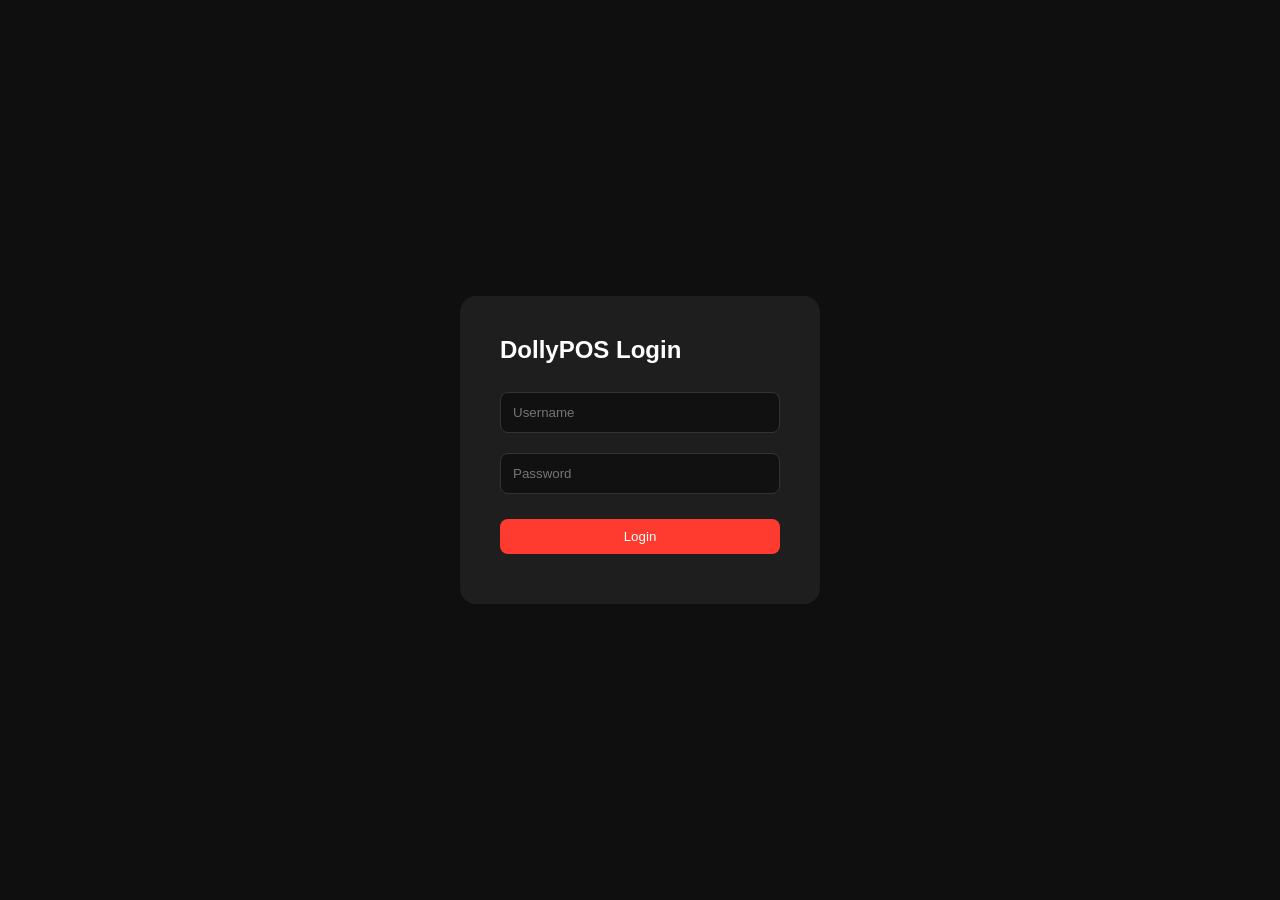
<file: index.html>
<!DOCTYPE html><html><head><meta name="viewport" content="width=device-width"><title>Login - Dolly</title><link rel="stylesheet" href="css/style.css"></head>
<body class="login-wrap">
<div class="login-box"><h2>DollyPOS Login</h2><br>
<input id="user" placeholder="Username"><input id="pass" type="password" placeholder="Password">
<button class="btn" style="width:100%;margin-top:15px" onclick="login()">Login</button><p id="msg" style="margin-top:10px;color:#ff3b30"></p>
</div><script src="js/app.js"></script></body></html>
</file>
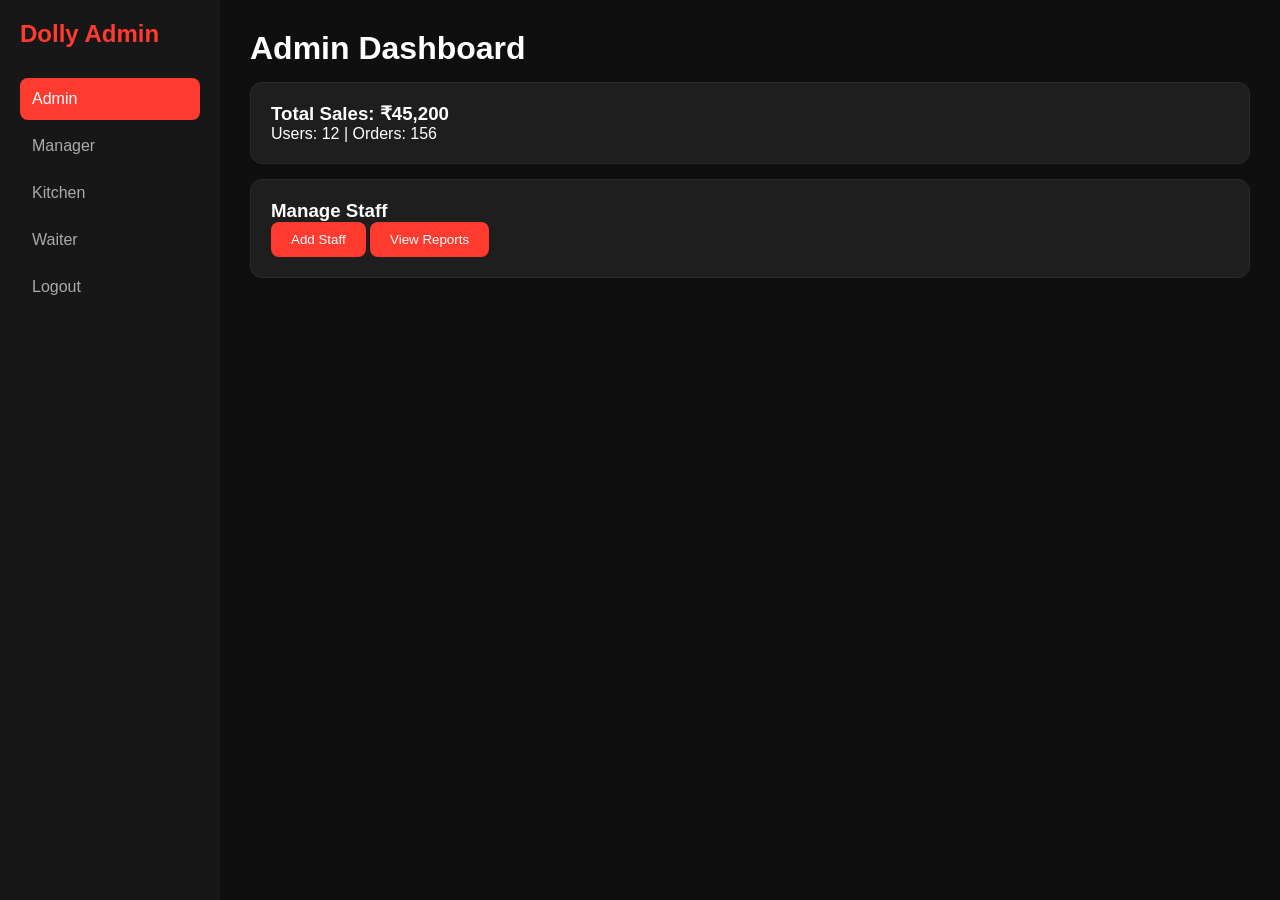
<file: admin.html>
<!DOCTYPE html><html><head><meta name="viewport" content="width=device-width"><title>Admin</title><link rel="stylesheet" href="css/style.css"></head><body>
<div class="sidebar"><h2>Dolly Admin</h2><a class="active" href="admin.html">Admin</a><a href="manager.html">Manager</a><a href="kitchen.html">Kitchen</a><a href="waiter.html">Waiter</a><a href="index.html">Logout</a></div>
<div class="main"><h1>Admin Dashboard</h1><div class="card"><h3>Total Sales: ₹45,200</h3><p>Users: 12 | Orders: 156</p></div><div class="card"><h3>Manage Staff</h3><button class="btn">Add Staff</button> <button class="btn">View Reports</button></div></div></body></html>
</file>
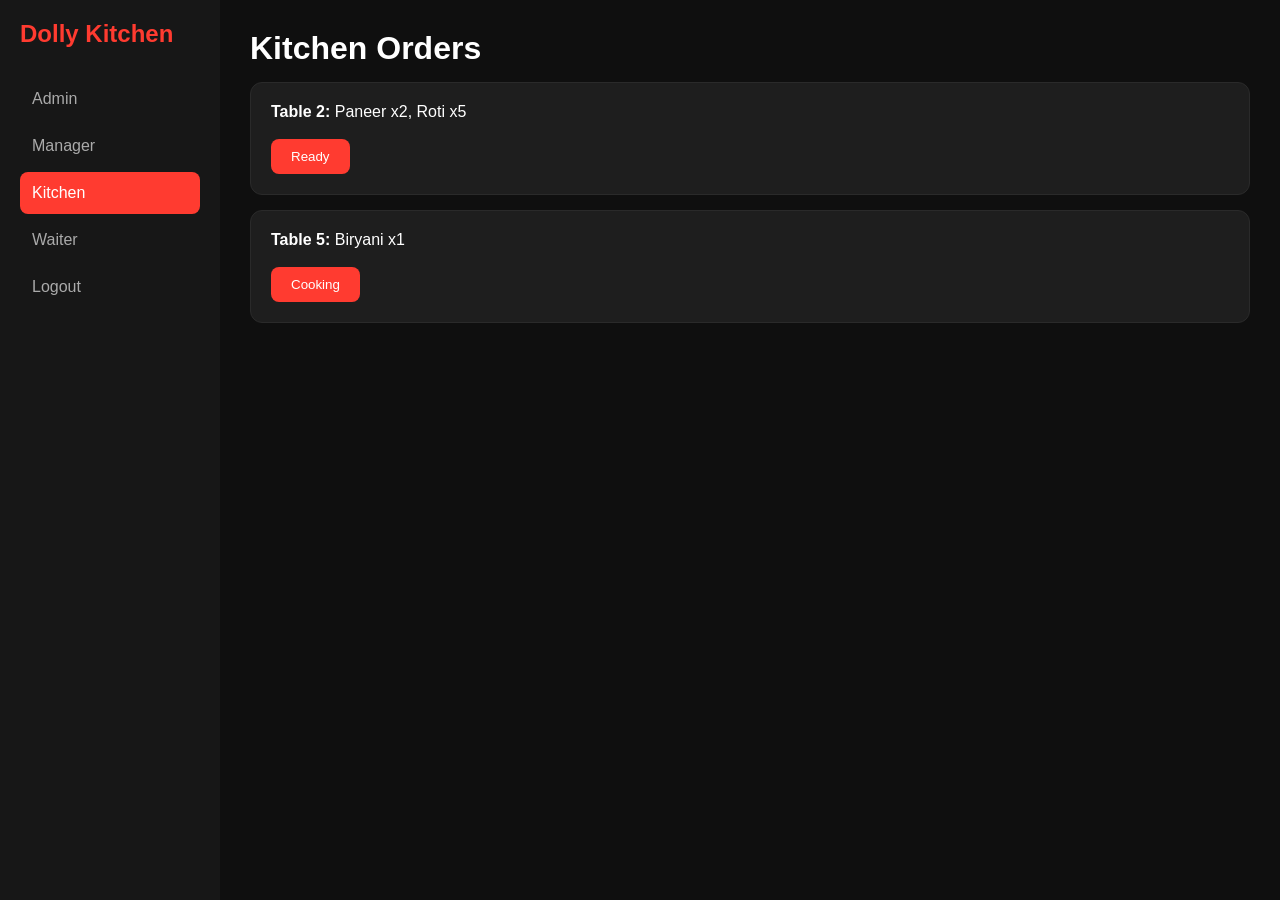
<file: kitchen.html>
<!DOCTYPE html><html><head><meta name="viewport" content="width=device-width"><title>Kitchen</title><link rel="stylesheet" href="css/style.css"></head><body>
<div class="sidebar"><h2>Dolly Kitchen</h2><a href="admin.html">Admin</a><a href="manager.html">Manager</a><a class="active" href="kitchen.html">Kitchen</a><a href="waiter.html">Waiter</a><a href="index.html">Logout</a></div>
<div class="main"><h1>Kitchen Orders</h1><div class="card"><b>Table 2:</b> Paneer x2, Roti x5 <br><br><button class="btn">Ready</button></div><div class="card"><b>Table 5:</b> Biryani x1 <br><br><button class="btn">Cooking</button></div></div></body></html>
</file>
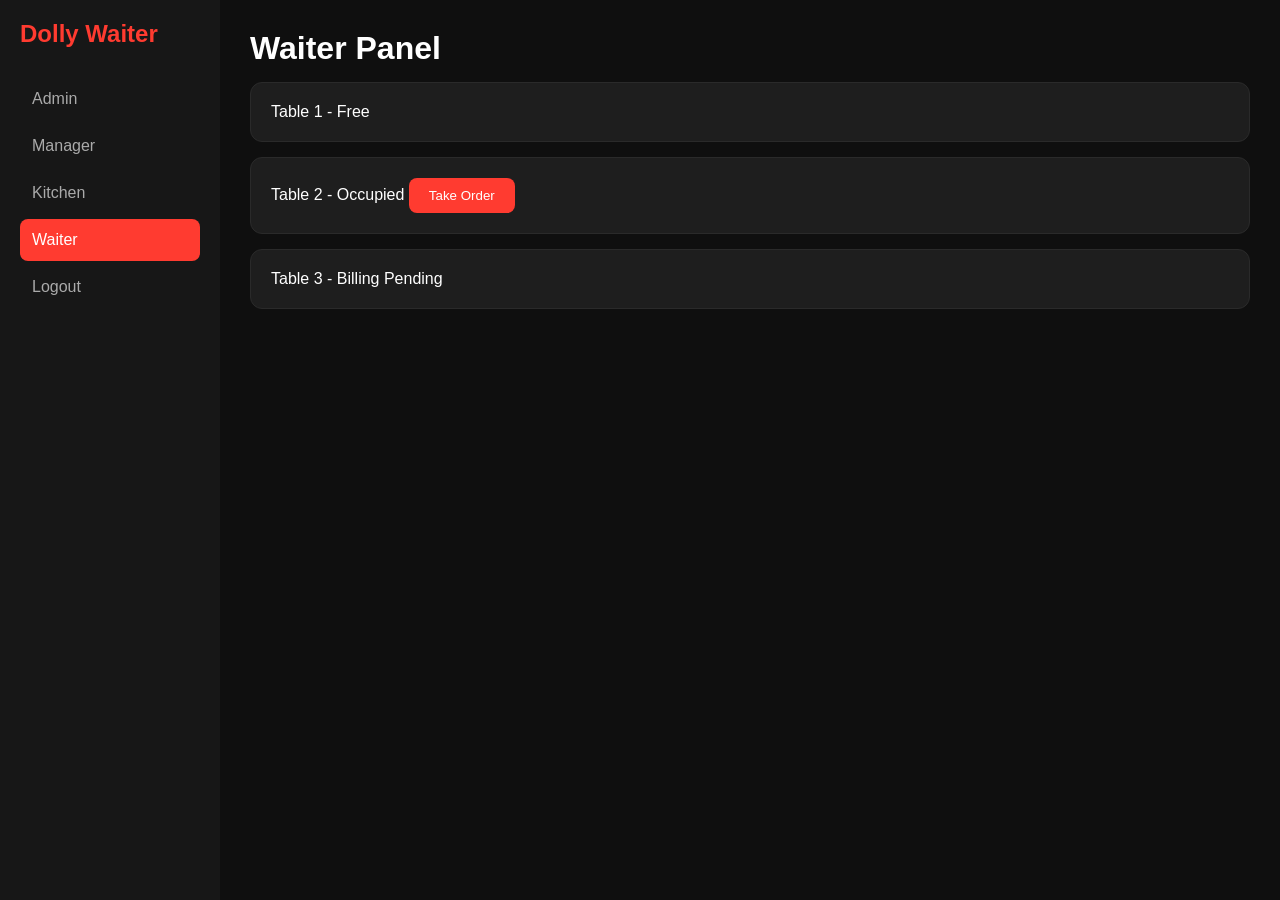
<file: waiter.html>
<!DOCTYPE html><html><head><meta name="viewport" content="width=device-width"><title>Waiter</title><link rel="stylesheet" href="css/style.css"></head><body>
<div class="sidebar"><h2>Dolly Waiter</h2><a href="admin.html">Admin</a><a href="manager.html">Manager</a><a href="kitchen.html">Kitchen</a><a class="active" href="waiter.html">Waiter</a><a href="index.html">Logout</a></div>
<div class="main"><h1>Waiter Panel</h1><div class="card">Table 1 - Free</div><div class="card">Table 2 - Occupied <button class="btn">Take Order</button></div><div class="card">Table 3 - Billing Pending</div></div></body></html>
</file>
<file: css/style.css>
*{margin:0;padding:0;box-sizing:border-box;font-family:Inter,sans-serif}
body{background:#0f0f0f;color:#fff;display:flex;min-height:100vh}
.sidebar{width:220px;background:#171717;padding:20px}
.sidebar h2{color:#ff3b30;margin-bottom:30px}
.sidebar a{display:block;padding:12px;color:#aaa;text-decoration:none;border-radius:8px;margin:5px 0}
.sidebar a.active,.sidebar a:hover{background:#ff3b30;color:#fff}
.main{flex:1;padding:30px}
.card{background:#1e1e1e;padding:20px;border-radius:12px;margin:15px 0;border:1px solid #2a2a2a}
.btn{background:#ff3b30;color:#fff;border:0;padding:10px 20px;border-radius:8px;cursor:pointer}
.login-wrap{width:100%;display:flex;justify-content:center;align-items:center}
.login-box{background:#1e1e1e;padding:40px;border-radius:16px;width:360px}
.login-box input{width:100%;padding:12px;margin:10px 0;background:#111;border:1px solid #333;border-radius:8px;color:#fff}
</file>
